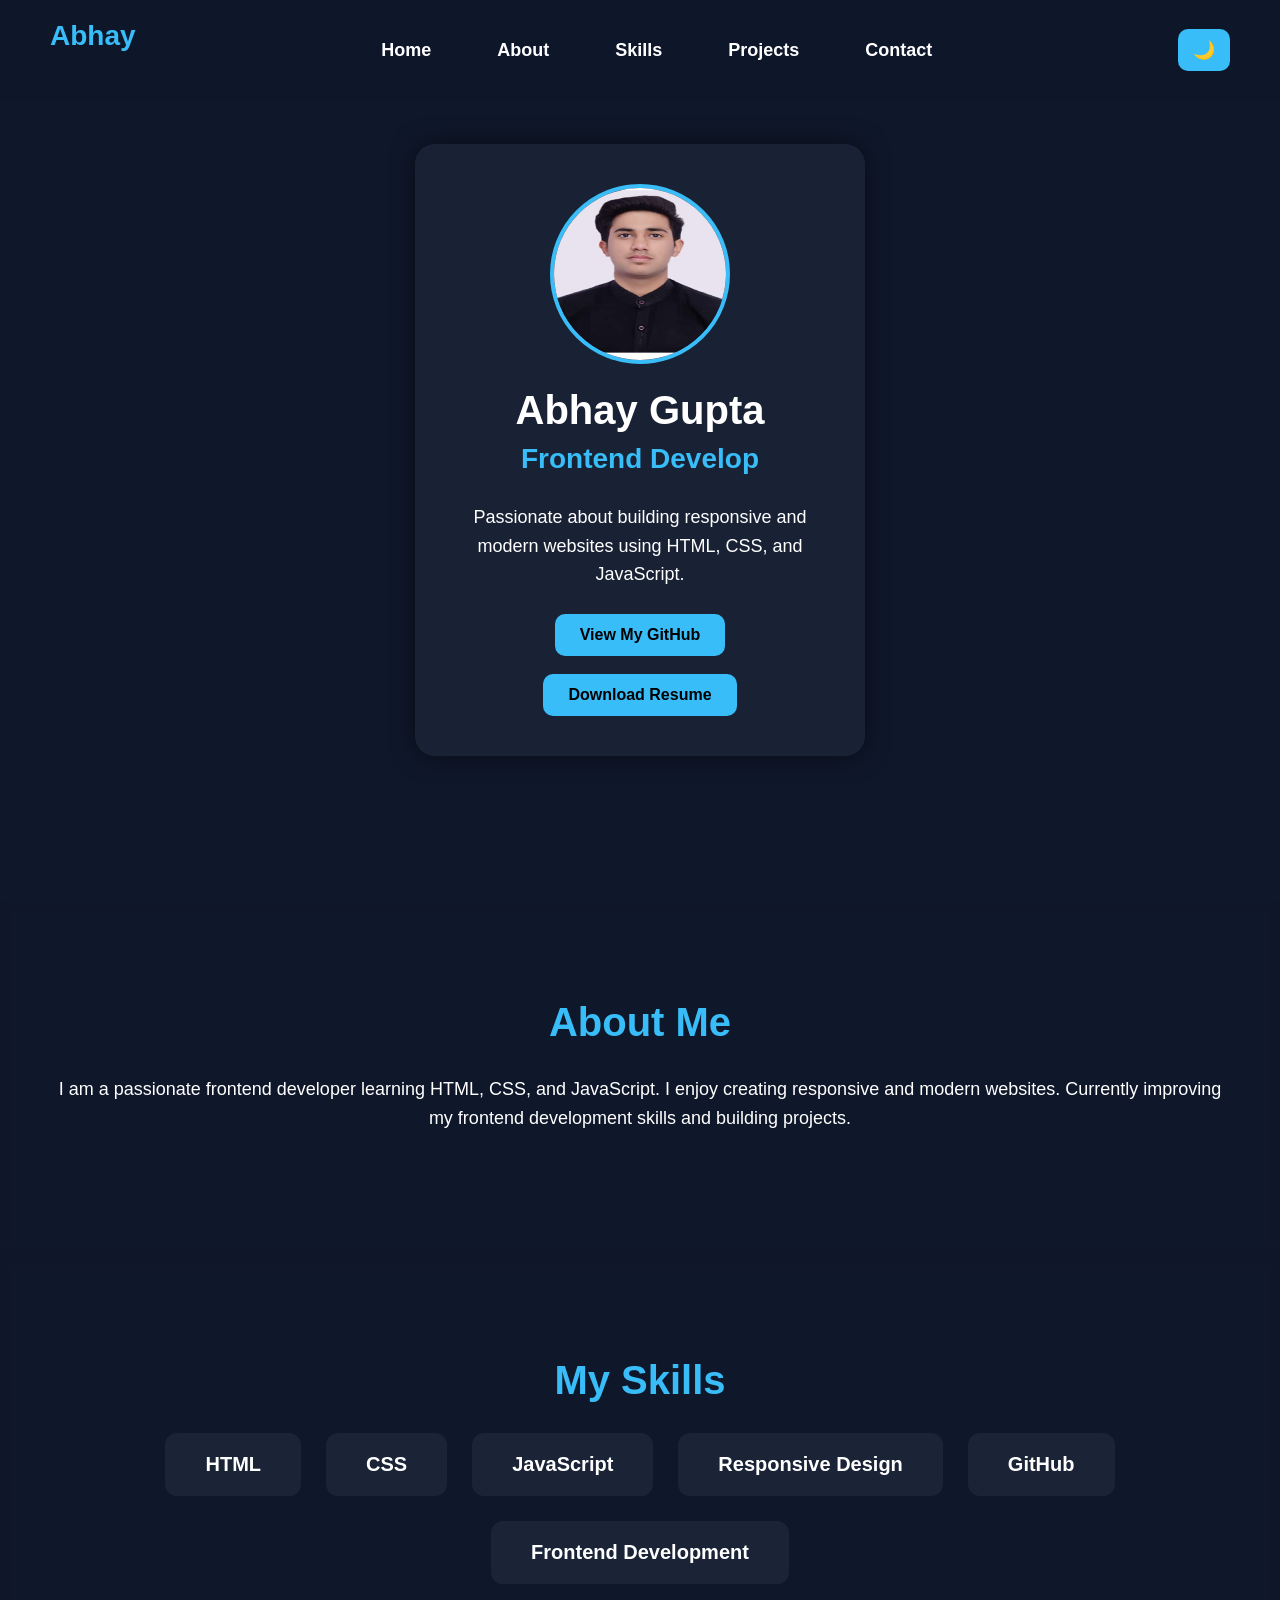
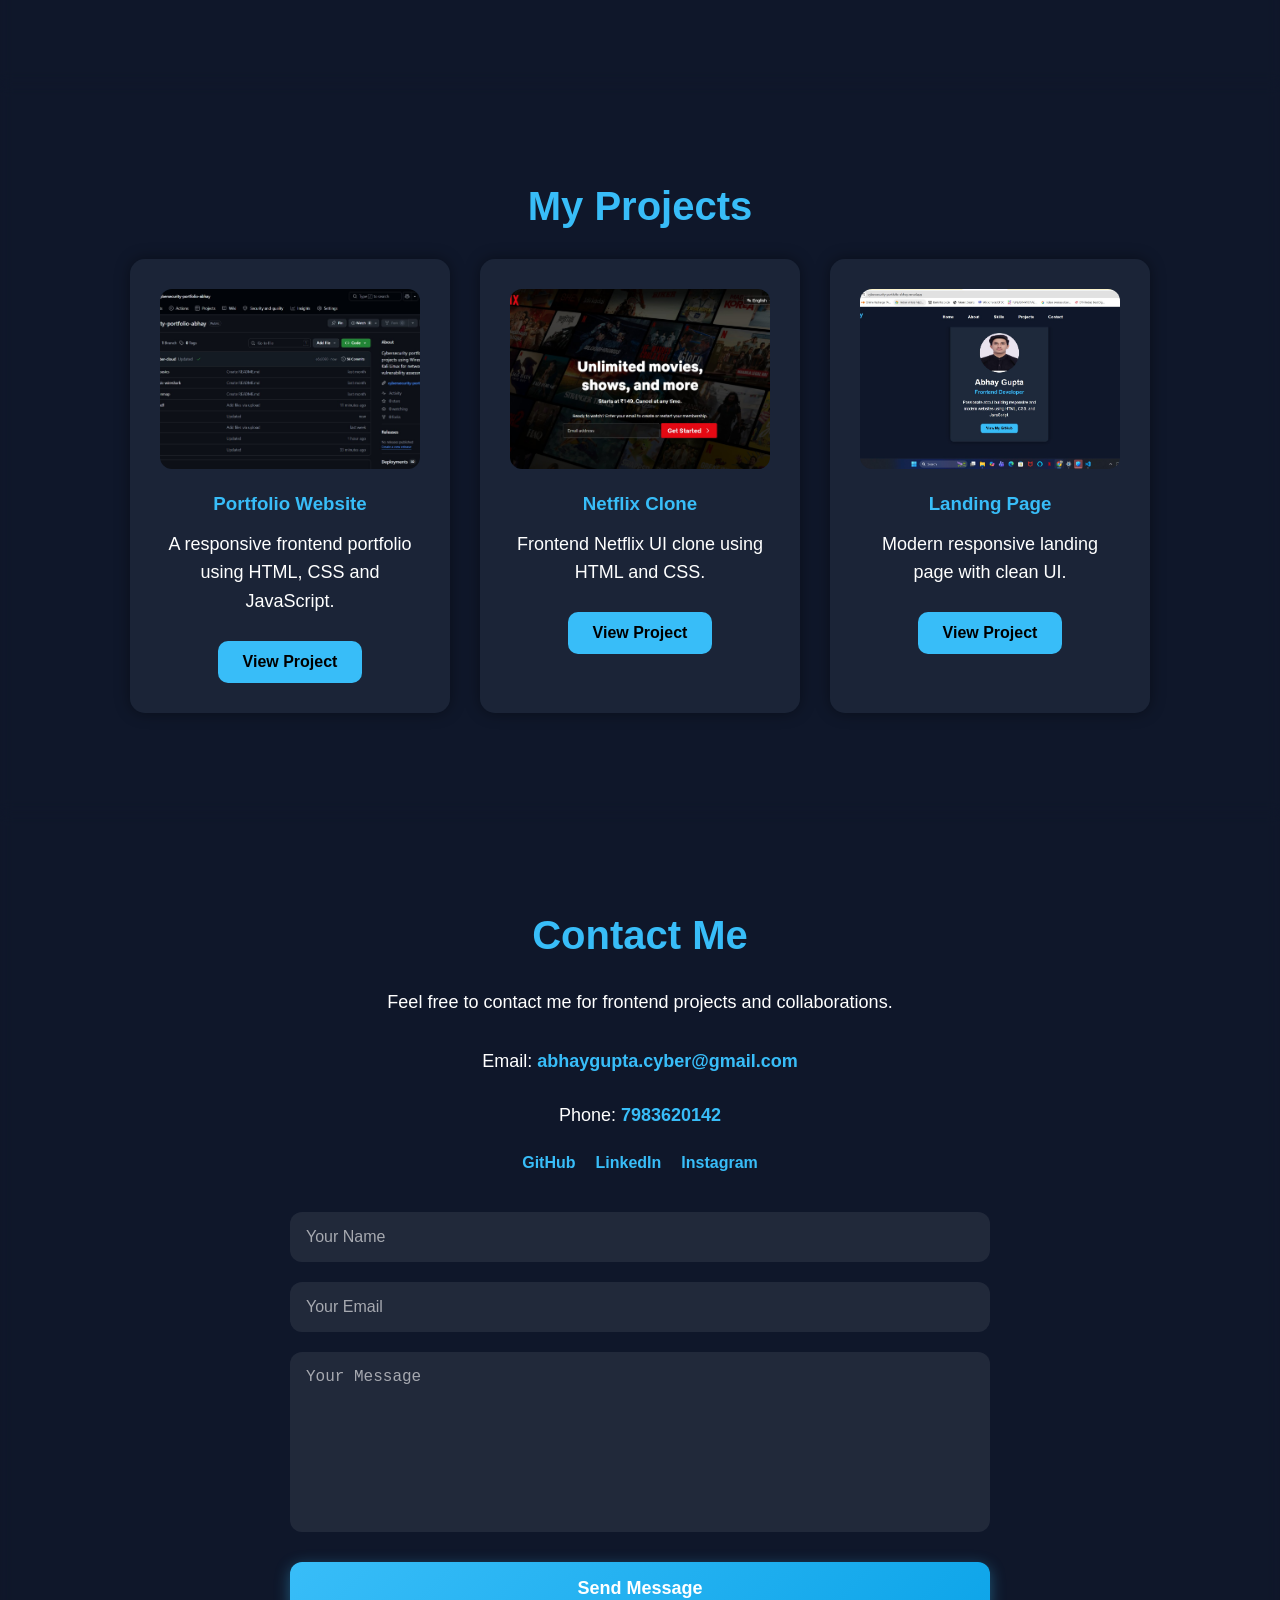
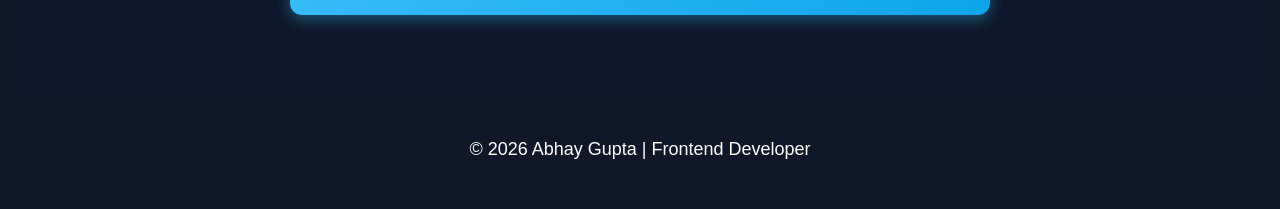
<file: index.html>
<!DOCTYPE html>
<html lang="en">

<head>

  <meta charset="UTF-8">

  <meta name="viewport" content="width=device-width, initial-scale=1.0">

  <title>Abhay Gupta | Frontend Developer</title>

  <!-- GOOGLE VERIFICATION -->

  <meta 
    name="google-site-verification" 
    content="w0BHHGs-t-TD131V5QDSllbmQLI2JPOpMYAt4-sC5Q4"
  />

  <!-- SEO DESCRIPTION -->

  <meta 
    name="description" 
    content="Abhay Gupta Frontend Developer Portfolio Website"
  >

  <link rel="stylesheet" href="style.css">

</head>

<body>

  <!-- ANIMATED BACKGROUND -->

  <div class="background-animation">

    <span></span>
    <span></span>
    <span></span>
    <span></span>
    <span></span>
    <span></span>
    <span></span>
    <span></span>

  </div>


  <!-- NAVBAR -->

  <nav>

    <h2 class="logo">Abhay</h2>

    <div class="menu-toggle" id="menu-toggle">
      ☰
    </div>

    <ul id="nav-links">

      <li><a href="#home">Home</a></li>

      <li><a href="#about">About</a></li>

      <li><a href="#skills">Skills</a></li>

      <li><a href="#projects">Projects</a></li>

      <li><a href="#contact">Contact</a></li>

    </ul>

    <button id="theme-toggle">
      🌙
    </button>

  </nav>


  <!-- HERO SECTION -->

  <section class="hero" id="home">

    <div class="hero-content">

      <img 
        src="profile.jpg"
        alt="Profile Image"
        class="profile-img"
      >

      <h1>Abhay Gupta</h1>

      <h2>
        <span id="typing-text"></span>
      </h2>

      <p>
        Passionate about building responsive and modern websites using HTML, CSS, and JavaScript.
      </p>

      <a 
        href="https://github.com/abhayguptacyber-cloud/cybersecurity-portfolio-abhay"
        target="_blank"
        class="btn"
      >
        View My GitHub
      </a>

      <br><br>

      <a href="Abhay_gupta.pdf" class="btn" download>
        Download Resume
      </a>

    </div>

  </section>


  <!-- ABOUT SECTION -->

  <section id="about" class="about reveal">

    <h2>About Me</h2>

    <p>
      I am a passionate frontend developer learning HTML, CSS, and JavaScript.
      I enjoy creating responsive and modern websites.
      Currently improving my frontend development skills and building projects.
    </p>

  </section>


  <!-- SKILLS SECTION -->

  <section id="skills" class="skills reveal">

    <h2>My Skills</h2>

    <div class="skills-container">

      <div class="skill-card">HTML</div>

      <div class="skill-card">CSS</div>

      <div class="skill-card">JavaScript</div>

      <div class="skill-card">Responsive Design</div>

      <div class="skill-card">GitHub</div>

      <div class="skill-card">Frontend Development</div>

    </div>

  </section>


  <!-- PROJECTS SECTION -->

  <section id="projects" class="projects reveal">

    <h2>My Projects</h2>

    <div class="projects-container">

      <div class="project-card">

        <img 
          src="project1.jpg"
          alt="Portfolio Website"
          class="project-image"
        >

        <h3>Portfolio Website</h3>

        <p>
          A responsive frontend portfolio using HTML, CSS and JavaScript.
        </p>

        <a 
          href="https://github.com/abhayguptacyber-cloud/cybersecurity-portfolio-abhay"
          target="_blank"
          class="btn"
        >
          View Project
        </a>

      </div>


      <div class="project-card">

        <img 
          src="project2.jpg"
          alt="Netflix Clone"
          class="project-image"
        >

        <h3>Netflix Clone</h3>

        <p>
          Frontend Netflix UI clone using HTML and CSS.
        </p>

        <a href="https://www.netflix.com/in/" class="btn">
          View Project
        </a>

      </div>


      <div class="project-card">

        <img 
          src="project3.jpg"
          alt="Landing Page"
          class="project-image"
        >

        <h3>Landing Page</h3>

        <p>
          Modern responsive landing page with clean UI.
        </p>

        <a href="#" class="btn">
          View Project
        </a>

      </div>

    </div>

  </section>


  <!-- CONTACT SECTION -->

  <section id="contact" class="contact reveal">

    <h2>Contact Me</h2>

    <p>
      Feel free to contact me for frontend projects and collaborations.
    </p>

    <div class="contact-info">

      <p>
        Email:
        <a href="mailto:abhaygupta.cyber@gmail.com">
          abhaygupta.cyber@gmail.com
        </a>
      </p>

      <p>
        Phone:
        <a href="tel:7983620142">
          7983620142
        </a>
      </p>

    </div>

    <!-- SOCIAL LINKS -->

    <div class="social-icons">

      <a 
        href="https://github.com/abhayguptacyber-cloud"
        target="_blank"
      >
        GitHub
      </a>

      <a href="https://www.linkedin.com/in/abhay-gupta-917914281/">
        LinkedIn
      </a>

      <a href="https://www.instagram.com/_.bunny._o8o9/">
        Instagram
      </a>

    </div>
    
    <!-- CONTACT FORM -->

    <form 
  action="https://formsubmit.co/abhaygupta.cyber@gmail.com" 
  method="POST"
  class="contact-form"
>

  <input type="text" name="name" placeholder="Your Name" required>

  <input type="email" name="email" placeholder="Your Email" required>

  <textarea 
    name="message" 
    rows="5" 
    placeholder="Your Message"
    required
  ></textarea>

  <button type="submit">Send Message</button>

  </form>

  </section>


  <!-- FOOTER -->

  <footer>

    <p>
      © 2026 Abhay Gupta | Frontend Developer
    </p>

  </footer>


  <!-- JAVASCRIPT -->

  <script src="script.js"></script>

</body>

</html>
</file>
<file: style.css>
*{
  margin: 0;
  padding: 0;
  box-sizing: border-box;
}

html{
  scroll-behavior: smooth;
}

body{

  font-family: Arial, sans-serif;

  background-color: #0f172a;

  color: white;

  overflow-x: hidden;
}


/* BACKGROUND ANIMATION */

.background-animation{

  position: fixed;

  top: 0;

  left: 0;

  width: 100%;

  height: 100%;

  overflow: hidden;

  z-index: -1;
}

.background-animation span{

  position: absolute;

  display: block;

  bottom: -150px;

  background: rgba(56, 189, 248, 0.3);

  border-radius: 50%;

  animation: floating 20s linear infinite;
}


/* FLOATING CIRCLES */

.background-animation span:nth-child(1){

  left: 10%;

  width: 25px;

  height: 25px;

  animation-duration: 12s;
}

.background-animation span:nth-child(2){

  left: 20%;

  width: 40px;

  height: 40px;

  animation-duration: 18s;
}

.background-animation span:nth-child(3){

  left: 35%;

  width: 30px;

  height: 30px;

  animation-duration: 10s;
}

.background-animation span:nth-child(4){

  left: 50%;

  width: 50px;

  height: 50px;

  animation-duration: 16s;
}

.background-animation span:nth-child(5){

  left: 65%;

  width: 35px;

  height: 35px;

  animation-duration: 14s;
}

.background-animation span:nth-child(6){

  left: 75%;

  width: 20px;

  height: 20px;

  animation-duration: 20s;
}

.background-animation span:nth-child(7){

  left: 85%;

  width: 45px;

  height: 45px;

  animation-duration: 13s;
}

.background-animation span:nth-child(8){

  left: 95%;

  width: 30px;

  height: 30px;

  animation-duration: 17s;
}


/* FLOATING EFFECT */

@keyframes floating{

  0%{

    transform: translateY(0) rotate(0deg);

    opacity: 0;
  }

  10%{

    opacity: 1;
  }

  100%{

    transform: translateY(-1200px) rotate(720deg);

    opacity: 0;
  }
}


/* NAVBAR */

nav{

  width: 100%;

  display: flex;

  justify-content: space-between;

  align-items: center;

  padding: 20px 50px;

  position: fixed;

  top: 0;

  background-color: rgba(15, 23, 42, 0.9);

  backdrop-filter: blur(10px);

  z-index: 1000;
}

.logo{

  color: #38bdf8;

  font-size: 28px;

  font-weight: bold;
}

ul{

  display: flex;

  list-style: none;

  gap: 30px;
}

ul li a{

  color: white;

  text-decoration: none;

  font-size: 18px;

  font-weight: bold;

  padding: 10px 18px;

  border-radius: 8px;

  transition: 0.3s ease;
}

ul li a:hover{

  background-color: #38bdf8;

  color: black;
}


/* THEME BUTTON */

#theme-toggle{

  background-color: #38bdf8;

  border: none;

  padding: 10px 15px;

  border-radius: 10px;

  cursor: pointer;

  font-size: 18px;

  transition: 0.3s;
}

#theme-toggle:hover{

  transform: scale(1.1);
}


/* HERO SECTION */

.hero{

  min-height: 100vh;

  display: flex;

  justify-content: center;

  align-items: center;

  text-align: center;

  padding: 120px 20px;

  position: relative;
}

.hero-content{

  background: rgba(30, 41, 59, 0.7);

  backdrop-filter: blur(10px);

  padding: 40px;

  border-radius: 20px;

  box-shadow: 0px 0px 25px rgba(0,0,0,0.5);

  max-width: 450px;

  animation: fadeIn 1s ease;
}

.profile-img{

  width: 180px;

  height: 180px;

  border-radius: 50%;

  margin-bottom: 20px;

  border: 4px solid #38bdf8;
}

h1{

  font-size: 40px;

  margin-bottom: 10px;
}

h2{

  color: #38bdf8;

  margin-bottom: 20px;

  font-size: 28px;

  min-height: 40px;
}

p{

  font-size: 18px;

  line-height: 1.6;

  margin-bottom: 25px;
}


/* BUTTON */

.btn{

  display: inline-block;

  background-color: #38bdf8;

  color: black;

  padding: 12px 25px;

  border-radius: 10px;

  text-decoration: none;

  font-weight: bold;

  transition: 0.3s;
}

.btn:hover{

  background-color: white;

  transform: scale(1.05);
}


/* SECTIONS */

.about,
.skills,
.projects,
.contact{

  padding: 100px 50px;

  text-align: center;

  position: relative;

  background: transparent;

  backdrop-filter: blur(6px);

  z-index: 1;
}

.about h2,
.skills h2,
.projects h2,
.contact h2{

  font-size: 40px;

  margin-bottom: 30px;
}


/* SKILLS */

.skills-container{

  display: flex;

  justify-content: center;

  flex-wrap: wrap;

  gap: 25px;
}

.skill-card{

  background-color: rgba(30, 41, 59, 0.8);

  padding: 20px 40px;

  border-radius: 12px;

  font-size: 20px;

  font-weight: bold;

  transition: 0.3s;
}

.skill-card:hover{

  background-color: #38bdf8;

  color: black;

  transform: translateY(-8px);
}


/* PROJECTS */

.projects-container{

  display: flex;

  justify-content: center;

  flex-wrap: wrap;

  gap: 30px;
}

.project-card{

  background-color: rgba(30, 41, 59, 0.8);

  padding: 30px;

  border-radius: 15px;

  width: 320px;

  transition: 0.3s;

  box-shadow: 0px 0px 15px rgba(0,0,0,0.4);
}

.project-card:hover{

  transform: translateY(-10px) scale(1.03);
}

.project-card h3{

  margin-bottom: 15px;

  color: #38bdf8;
}


/* CONTACT */

.contact-info{

  margin-top: 30px;
}

.contact-info a{

  color: #38bdf8;

  text-decoration: none;

  font-weight: bold;
}

.contact-info a:hover{

  color: white;
}


/* FOOTER */

footer{

  background-color: rgba(17, 24, 39, 0.8);

  text-align: center;

  padding: 20px;

  backdrop-filter: blur(10px);
}


/* FADE IN */

@keyframes fadeIn{

  from{

    opacity: 0;

    transform: translateY(20px);
  }

  to{

    opacity: 1;

    transform: translateY(0);
  }
}


/* LIGHT MODE */

.light-mode{

  background-color: white;

  color: black;
}

.light-mode nav{

  background-color: rgba(255,255,255,0.9);
}

.light-mode ul li a{

  color: black;
}

.light-mode ul li a:hover{

  background-color: #38bdf8;

  color: white;
}

.light-mode .logo{

  color: #2563eb;
}

.light-mode .hero-content,
.light-mode .project-card,
.light-mode .skill-card{

  background-color: rgba(255,255,255,0.8);

  color: black;

  border: 1px solid #ddd;
}

.light-mode footer{

  background-color: rgba(229,231,235,0.8);

  color: black;
}

.light-mode .contact-info a{

  color: #2563eb;
}


/* RESPONSIVE */

@media(max-width:768px){

  nav{

    flex-direction: column;

    gap: 20px;

    padding: 20px;
  }

  ul{

    flex-wrap: wrap;

    justify-content: center;

    padding: 0;
  }

  .hero-content{

    width: 90%;
  }

  .projects-container,
  .skills-container{

    flex-direction: column;

    align-items: center;
  }

  h1{

    font-size: 30px;
  }

  h2{

    font-size: 24px;
  }

  p{

    font-size: 16px;
  }
}
/* HAMBURGER MENU */

.menu-toggle{

  display: none;

  font-size: 28px;

  cursor: pointer;

  color: white;
}


/* PROJECT IMAGES */

.project-image{

  width: 100%;

  border-radius: 12px;

  margin-bottom: 20px;

  height: 180px;

  object-fit: cover;
}


/* SCROLL REVEAL */

.reveal{

  opacity: 0;

  transform: translateY(40px);

  transition: all 1s ease;
}

.reveal.active{

  opacity: 1;

  transform: translateY(0);
}


/* GLOW EFFECT */

.hero-content:hover,
.project-card:hover,
.skill-card:hover{

  box-shadow: 0px 0px 25px rgba(56, 189, 248, 0.5);
}


/* SOCIAL ICONS */

.social-icons{

  margin-top: 25px;

  display: flex;

  justify-content: center;

  gap: 20px;
}

.social-icons a{

  text-decoration: none;

  color: #38bdf8;

  font-weight: bold;

  transition: 0.3s;
}

.social-icons a:hover{

  color: white;

  transform: scale(1.1);
}


/* CONTACT FORM */

.contact-form{

  max-width: 700px;

  margin: 40px auto 0;

  display: flex;

  flex-direction: column;

  gap: 20px;
}

/* INPUTS + TEXTAREA */

.contact-form input,
.contact-form textarea{

  width: 100%;

  padding: 16px;

  border: none;

  border-radius: 12px;

  background-color: rgba(255,255,255,0.08);

  color: white;

  font-size: 16px;

  outline: none;

  transition: 0.3s ease;
}

/* TEXTAREA HEIGHT */

.contact-form textarea{

  min-height: 180px;

  resize: none;
}

/* FOCUS EFFECT */

.contact-form input:focus,
.contact-form textarea:focus{

  border: 1px solid #38bdf8;

  box-shadow: 0px 0px 10px rgba(56,189,248,0.5);
}

/* PLACEHOLDER COLOR */

.contact-form input::placeholder,
.contact-form textarea::placeholder{

  color: rgba(255,255,255,0.6);
}

/* SEND BUTTON */

.contact-form button{

  width: 100%;

  padding: 16px;

  border: none;

  border-radius: 12px;

  background: linear-gradient(135deg, #38bdf8, #0ea5e9);

  color: white;

  font-size: 18px;

  font-weight: bold;

  cursor: pointer;

  transition: 0.3s ease;

  margin-top: 10px;

  box-shadow: 0px 4px 15px rgba(56,189,248,0.4);
}

/* BUTTON HOVER */

.contact-form button:hover{

  transform: translateY(-3px);

  background: linear-gradient(135deg, #0ea5e9, #0284c7);

  box-shadow: 0px 6px 20px rgba(56,189,248,0.6);
}

/* BUTTON CLICK */

.contact-form button:active{

  transform: scale(0.98);
}

/* LIGHT MODE FIX */

.light-mode .contact-form input,
.light-mode .contact-form textarea{

  background-color: rgba(0,0,0,0.05);

  color: black;

  border: 1px solid #ccc;
}

.light-mode .contact-form input::placeholder,
.light-mode .contact-form textarea::placeholder{

  color: #555;
}
/* =========================
   MOBILE RESPONSIVE DESIGN
========================= */

@media (max-width: 768px){

  /* NAVBAR */

  nav{

    position: fixed;

    top: 0;

    left: 0;

    width: 100%;

    background-color: rgba(15, 23, 42, 0.95);

    backdrop-filter: blur(10px);

    z-index: 1000;

    padding: 15px 10px;

    display: flex;

    flex-direction: column;

    align-items: center;

    gap: 15px;
  }

  /* LOGO */

  .logo{

    font-size: 38px;
  }

  /* NAV LINKS */

  nav ul{

    display: flex;

    flex-wrap: wrap;

    justify-content: center;

    gap: 20px;

    padding: 0;
  }

  nav ul li{

    list-style: none;
  }

  nav ul li a{

    font-size: 18px;
  }

  /* THEME BUTTON */

  #theme-toggle{

    width: 55px;

    height: 55px;

    font-size: 22px;

    margin-top: 5px;
  }

  /* HERO SECTION */

  .hero{

    padding-top: 280px;

    padding-left: 15px;

    padding-right: 15px;
  }

  .hero-content{

    width: 100%;

    padding: 25px 20px;
  }

  /* PROFILE IMAGE */

  .profile-img{

    width: 170px;

    height: 170px;
  }

  /* TEXT */

  h1{

    font-size: 42px;
  }

  h2{

    font-size: 28px;
  }

  p{

    font-size: 18px;

    line-height: 1.7;
  }

  /* BUTTONS */

  .hero-buttons{

    display: flex;

    flex-direction: column;

    gap: 15px;
  }

  .btn{

    width: 100%;
  }

  /* SKILLS */

  .skills-container{

    grid-template-columns: 1fr;
  }

  /* PROJECTS */

  .projects-container{

    grid-template-columns: 1fr;
  }

  /* CONTACT FORM */

  .contact-form{

    width: 100%;
  }

  .contact-form input,
  .contact-form textarea{

    width: 100%;
  }

  /* SOCIAL LINKS */

  .social-icons{

    flex-wrap: wrap;

    justify-content: center;

    gap: 20px;
  }

  /* FOOTER */

  footer{

    font-size: 15px;

    text-align: center;
  }
}
</file>
